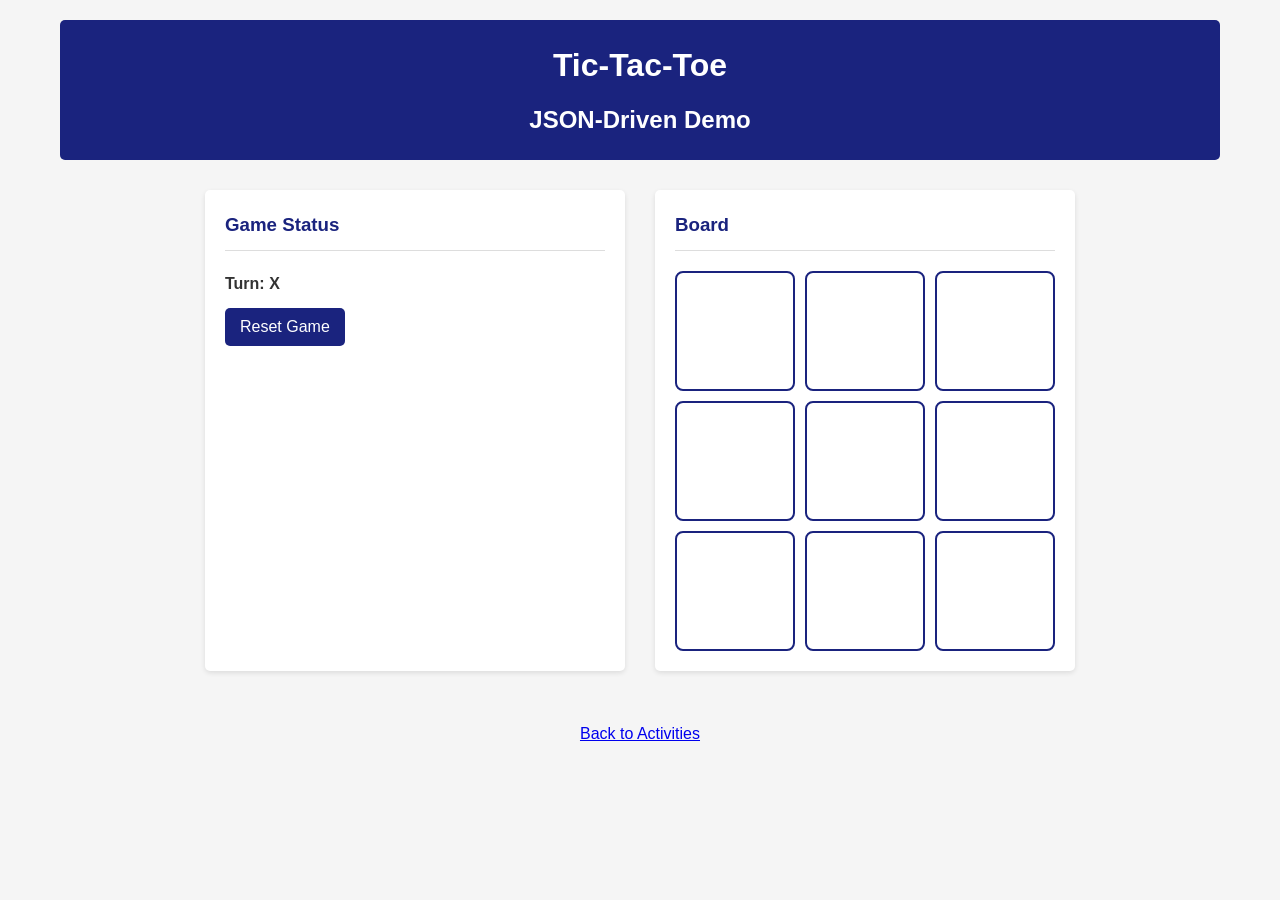
<file: src/static/tic_tac_toe.html>
<!DOCTYPE html>
<html lang="en">
  <head>
    <meta charset="UTF-8" />
    <meta name="viewport" content="width=device-width, initial-scale=1.0" />
    <title>Tic-Tac-Toe</title>
    <link rel="stylesheet" href="styles.css" />
  </head>
  <body>
    <header>
      <h1>Tic-Tac-Toe</h1>
      <h2>JSON-Driven Demo</h2>
    </header>

    <main>
      <section class="game-panel">
        <h3>Game Status</h3>
        <p id="ttt-status">Loading game...</p>
        <button id="ttt-reset" type="button">Reset Game</button>
      </section>

      <section class="game-panel">
        <h3>Board</h3>
        <div id="ttt-board" class="ttt-board" aria-label="Tic Tac Toe Board"></div>
      </section>
    </main>

    <footer>
      <p><a href="index.html">Back to Activities</a></p>
    </footer>

    <script src="tic_tac_toe.js"></script>
  </body>
</html>
</file>
<file: src/static/styles.css>
* {
  box-sizing: border-box;
  margin: 0;
  padding: 0;
  font-family: Arial, sans-serif;
}

body {
  font-family: Arial, sans-serif;
  line-height: 1.6;
  color: #333;
  max-width: 1200px;
  margin: 0 auto;
  padding: 20px;
  background-color: #f5f5f5;
}

header {
  text-align: center;
  padding: 20px 0;
  margin-bottom: 30px;
  background-color: #1a237e;
  color: white;
  border-radius: 5px;
}

header h1 {
  margin-bottom: 10px;
}

main {
  display: flex;
  flex-wrap: wrap;
  gap: 30px;
  justify-content: center;
}

@media (min-width: 768px) {
  main {
    grid-template-columns: 2fr 1fr;
  }
}

section {
  background-color: white;
  padding: 20px;
  border-radius: 5px;
  box-shadow: 0 2px 5px rgba(0, 0, 0, 0.1);
  width: 100%;
  max-width: 500px;
}

section h3 {
  margin-bottom: 20px;
  padding-bottom: 10px;
  border-bottom: 1px solid #ddd;
  color: #1a237e;
}

.activity-card {
  margin-bottom: 15px;
  padding: 15px;
  border: 1px solid #ddd;
  border-radius: 5px;
  background-color: #f9f9f9;
}

.activity-card h4 {
  margin-bottom: 10px;
  color: #0066cc;
}

.activity-card p {
  margin-bottom: 8px;
}

.form-group {
  margin-bottom: 15px;
}

.form-group label {
  display: block;
  margin-bottom: 5px;
  font-weight: bold;
}

.form-group input,
.form-group select {
  width: 100%;
  padding: 10px;
  border: 1px solid #ddd;
  border-radius: 4px;
  font-size: 16px;
}

button {
  background-color: #1a237e;
  color: white;
  border: none;
  padding: 10px 15px;
  font-size: 16px;
  border-radius: 5px;
  cursor: pointer;
  transition: background-color 0.2s;
}

button:hover {
  background-color: #3949ab;
}

.message {
  margin-top: 20px;
  padding: 10px;
  border-radius: 4px;
}

.success {
  background-color: #e8f5e9;
  color: #2e7d32;
  border: 1px solid #a5d6a7;
}

.error {
  background-color: #ffebee;
  color: #c62828;
  border: 1px solid #ef9a9a;
}

.info {
  background-color: #d1ecf1;
  color: #0c5460;
  border: 1px solid #bee5eb;
}

.hidden {
  display: none;
}

footer {
  text-align: center;
  margin-top: 30px;
  padding: 20px;
  color: #666;
}

.game-panel {
  width: 100%;
  max-width: 420px;
}

.ttt-board {
  display: grid;
  grid-template-columns: repeat(3, 1fr);
  gap: 10px;
}

.ttt-cell {
  width: 100%;
  aspect-ratio: 1 / 1;
  font-size: 2rem;
  font-weight: bold;
  border: 2px solid #1a237e;
  border-radius: 8px;
  background-color: #ffffff;
  color: #1a237e;
}

.ttt-cell:disabled {
  opacity: 0.85;
  cursor: default;
}

#ttt-status {
  margin-bottom: 12px;
  font-weight: bold;
}
</file>
